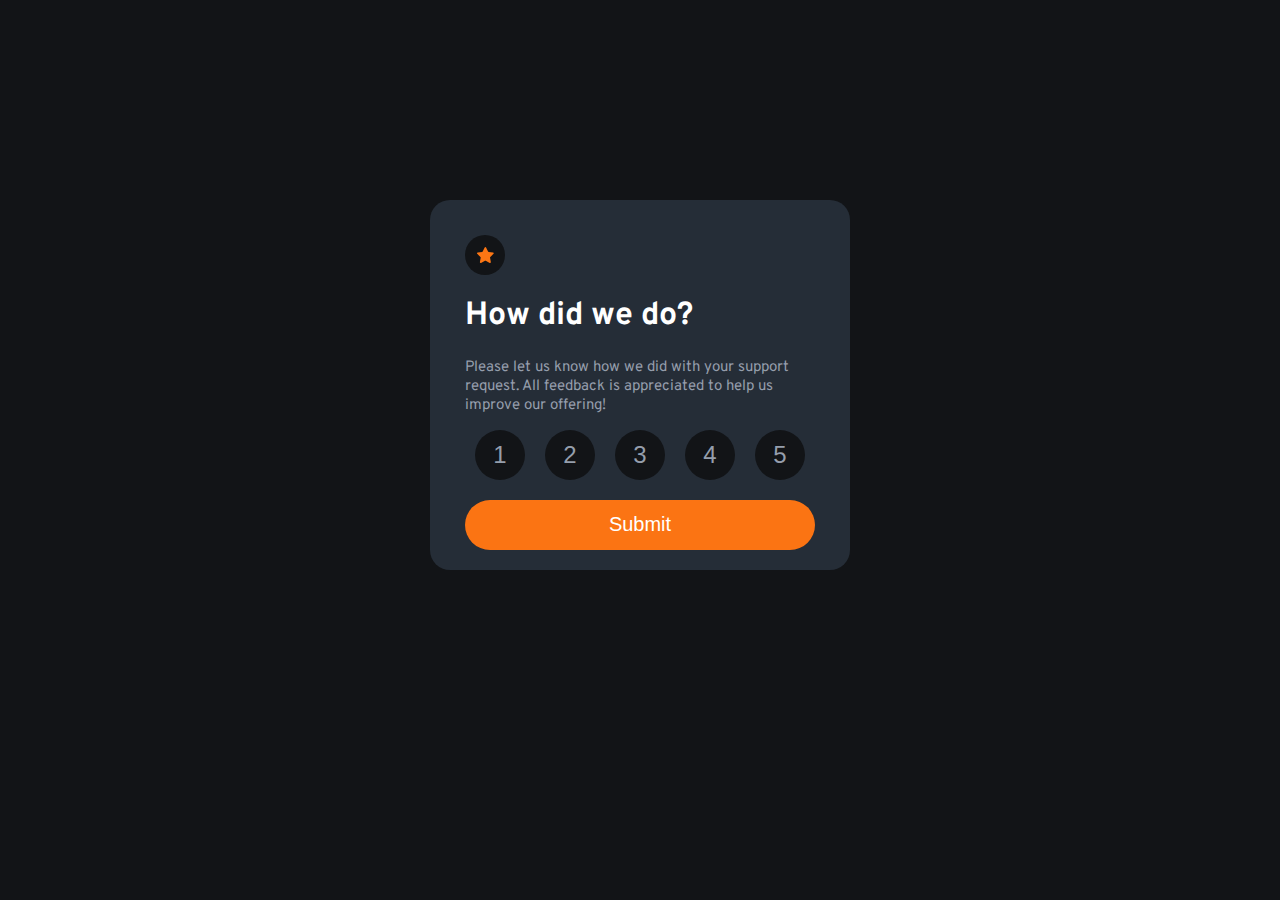
<file: index.html>
<!DOCTYPE html>
<html lang="en">
<head>
    <meta charset="UTF-8">
    <meta http-equiv="X-UA-Compatible" content="IE=edge">
    <meta name="viewport" content="width=device-width, initial-scale=1.0">
    <link rel="stylesheet" href="style.css">
    <title>Challenge</title>
    <link rel="preconnect" href="https://fonts.googleapis.com">
    <link rel="preconnect" href="https://fonts.gstatic.com" crossorigin>
    <link href="https://fonts.googleapis.com/css2?family=Overpass&display=swap" rel="stylesheet">
</head>
<body>
    <div class="container">
        <div class="image-circle">
            <img src="icon-star.svg" alt="star icon">
        </div>
        <h1>How did we do?</h1>
        <p>Please let us know how we did with your support request. All feedback is appreciated to help us improve our offering!</p>
        <div class="flex-container">
            <input onclick="storeVar(this)" type="button" value="1" class="rating">
            <input onclick="storeVar(this)" type="button" value="2" class="rating">
            <input onclick="storeVar(this)" type="button" value="3" class="rating">
            <input onclick="storeVar(this)" type="button" value="4" class="rating">
            <input onclick="storeVar(this)" type="button" value="5" class="rating">
        </div>
        <input type="submit" value="Submit" class="submit-rating" onclick="nextPage()">
    </div>    
    <script src="script.js"></script>
</body>
</html>
</file>
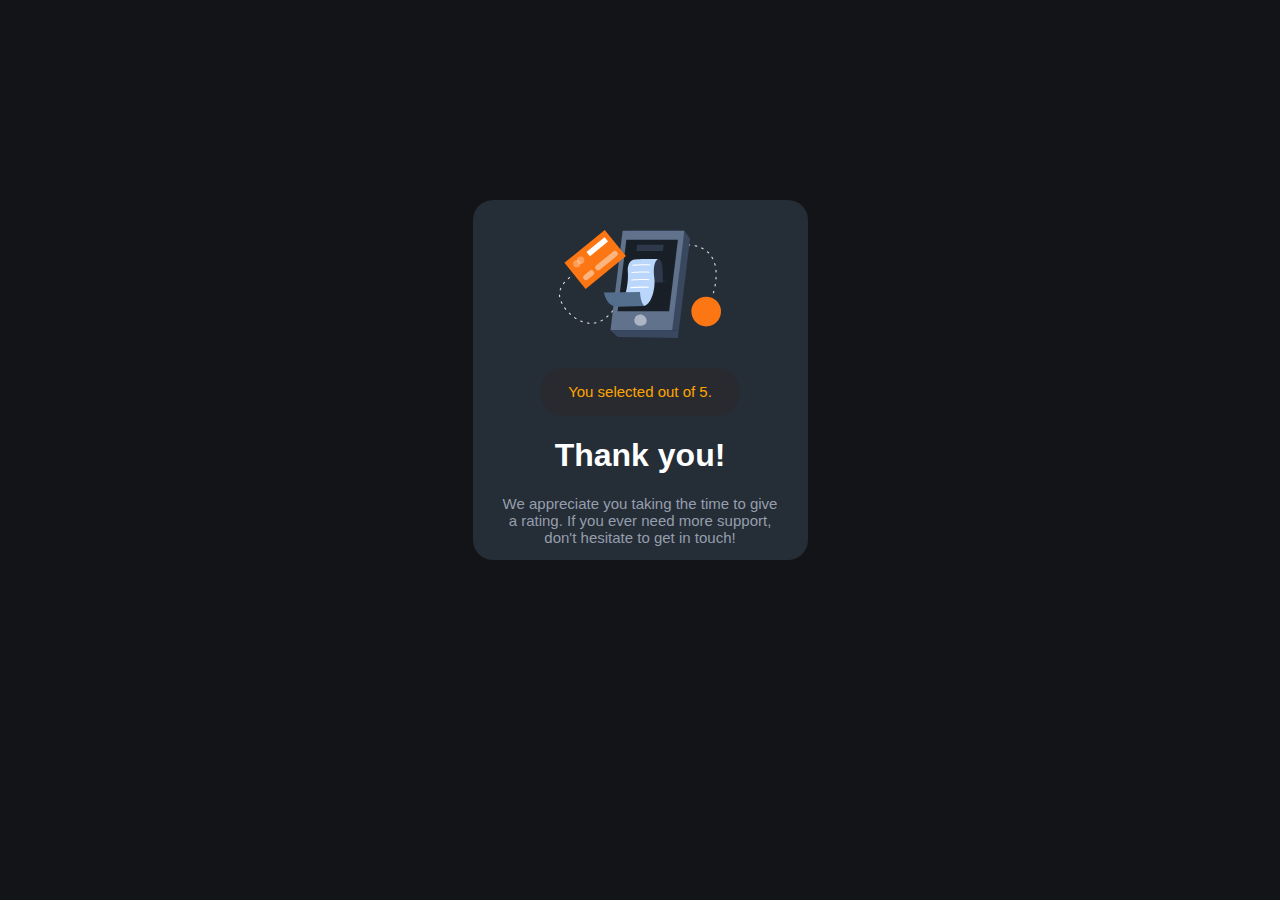
<file: thank-you.html>
<!DOCTYPE html>
<html lang="en">

<head>
    <meta charset="UTF-8">
    <meta http-equiv="X-UA-Compatible" content="IE=edge">
    <meta name="viewport" content="width=device-width, initial-scale=1.0">
    <link rel="stylesheet" href="style.css">
    <title>Document</title>
</head>

<body>
    <div class="ty-container">
        <div class="flex"><img src="illustration-thank-you.svg" alt="thank you" class="margin-0-auto margin-bottom"></div>
            <div class="very-dark-blue-bg width-200 padding-2 margin-0-auto border-radius-25">
                <p class="orange-text center-text">You selected <span id="show-rating"></span> out of 5.</p>
            </div>
        <h1 class="center-text">Thank you!</h1>
        <p class="center-text">We appreciate you taking the time to give a rating. If you ever need more support, don't hesitate to get in
            touch!</p>
    </div>
    <script src="script.js"></script>
    <script>
        document.getElementById("show-rating").innerHTML = document.cookie;
    </script>
</body>

</html>
</file>
<file: style.css>
:root {
--light-grey: hsl(217, 12%, 63%);
--medium-grey: hsl(216, 12%, 54%);
--dark-blue: hsl(213, 19%, 18%);
--very-dark-blue: hsl(216, 12%, 8%);
--hover-orange: hsl(25, 97%, 53%);
--clicked-gray: #7C8798;
}

body {
    font-family: 'Overpass', sans-serif;
    color: var(--light-grey);
    background-color: var(--very-dark-blue);
}

p {
    font-size: 15px;
}

.container {
    background-color: var(--dark-blue);
    border-radius: 20px;
    overflow: visible;
    position: relative;
    margin: 200px auto 15px auto;
    width: 350px;
    height: 300px;
    padding: 35px; 
}

h1 {
    color: #fff;
}

.rating {
    border-radius: 50%;
    height: 50px;
    width: 50px;
    font-size: 150%;
    cursor: pointer;
    background-color: var(--very-dark-blue);
    color: var(--light-grey);
    border: none;
    text-align: center;
}

.rating:hover {
    background-color: var(--hover-orange);
    color: #fff;
}

.rating:active {
    background-color: var(--medium-grey);
    color: #fff;
}

.submit-rating {
    width: 100%;
    color: #fff;
    background-color: var(--hover-orange);
    border: none;
    border-radius: 25px;
    height: 50px;
    font-size: 125%;
    cursor: pointer;
    margin-top: 20px;
}

.submit-rating:hover {
    background-color: #fff;
    color: var(--hover-orange);
}

.flex-container {
    display: flex;
    justify-content: space-around;
}

.image-circle {
    border-radius: 50%;
    background-color: var(--very-dark-blue);
    width: 30px;
    height: 30px;
    text-align: center;
    padding: 5px;
    display: flex;
    align-items: center;
    justify-content: center;
}

.image-circle img {
    /* width: 50%; */
    height: auto;
}

#selected-button {
    background-color: #7C8798;
    color: #fff;
}

.orange-text {
    color: orange;
}

.ty-container {
    background-color: var(--dark-blue);
    border-radius: 20px;
    overflow: visible;
    position: relative;
    margin: 200px auto 15px auto;
    width: 275px;
    height: 300px;
    padding: 30px; 
}

.center-text {
    text-align: center;
}

.center-item {
    align-items: center;
}

.margin-0-auto {
    margin: 0 auto;
}

.flex {
    display: flex;
}
.very-dark-blue-bg {
    background-color: #292a2f;
}

.width-200 {
    width: 200px;
}

.padding-2 {
    padding: 0.25px;
}

.border-radius-25 {
    border-radius: 25px;
}

.margin-bottom {
    margin-bottom: 30px;
}
</file>
